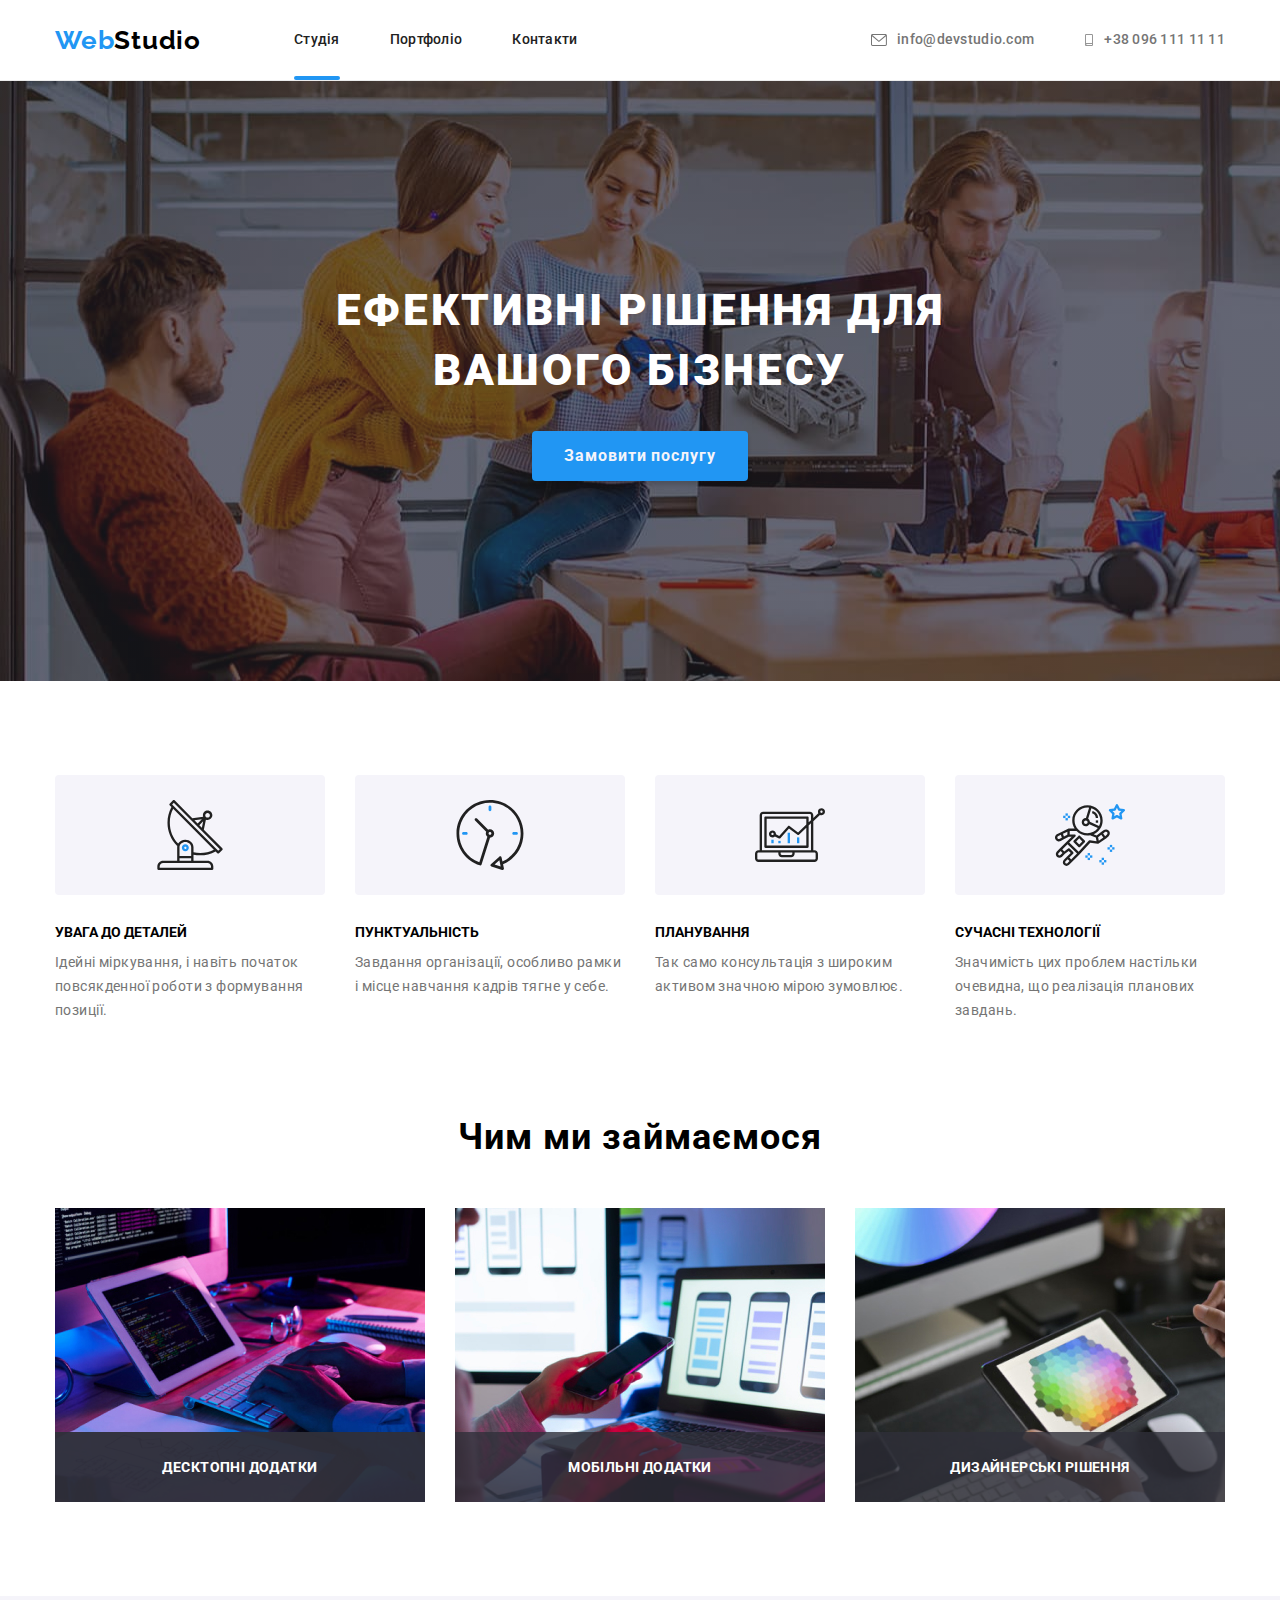
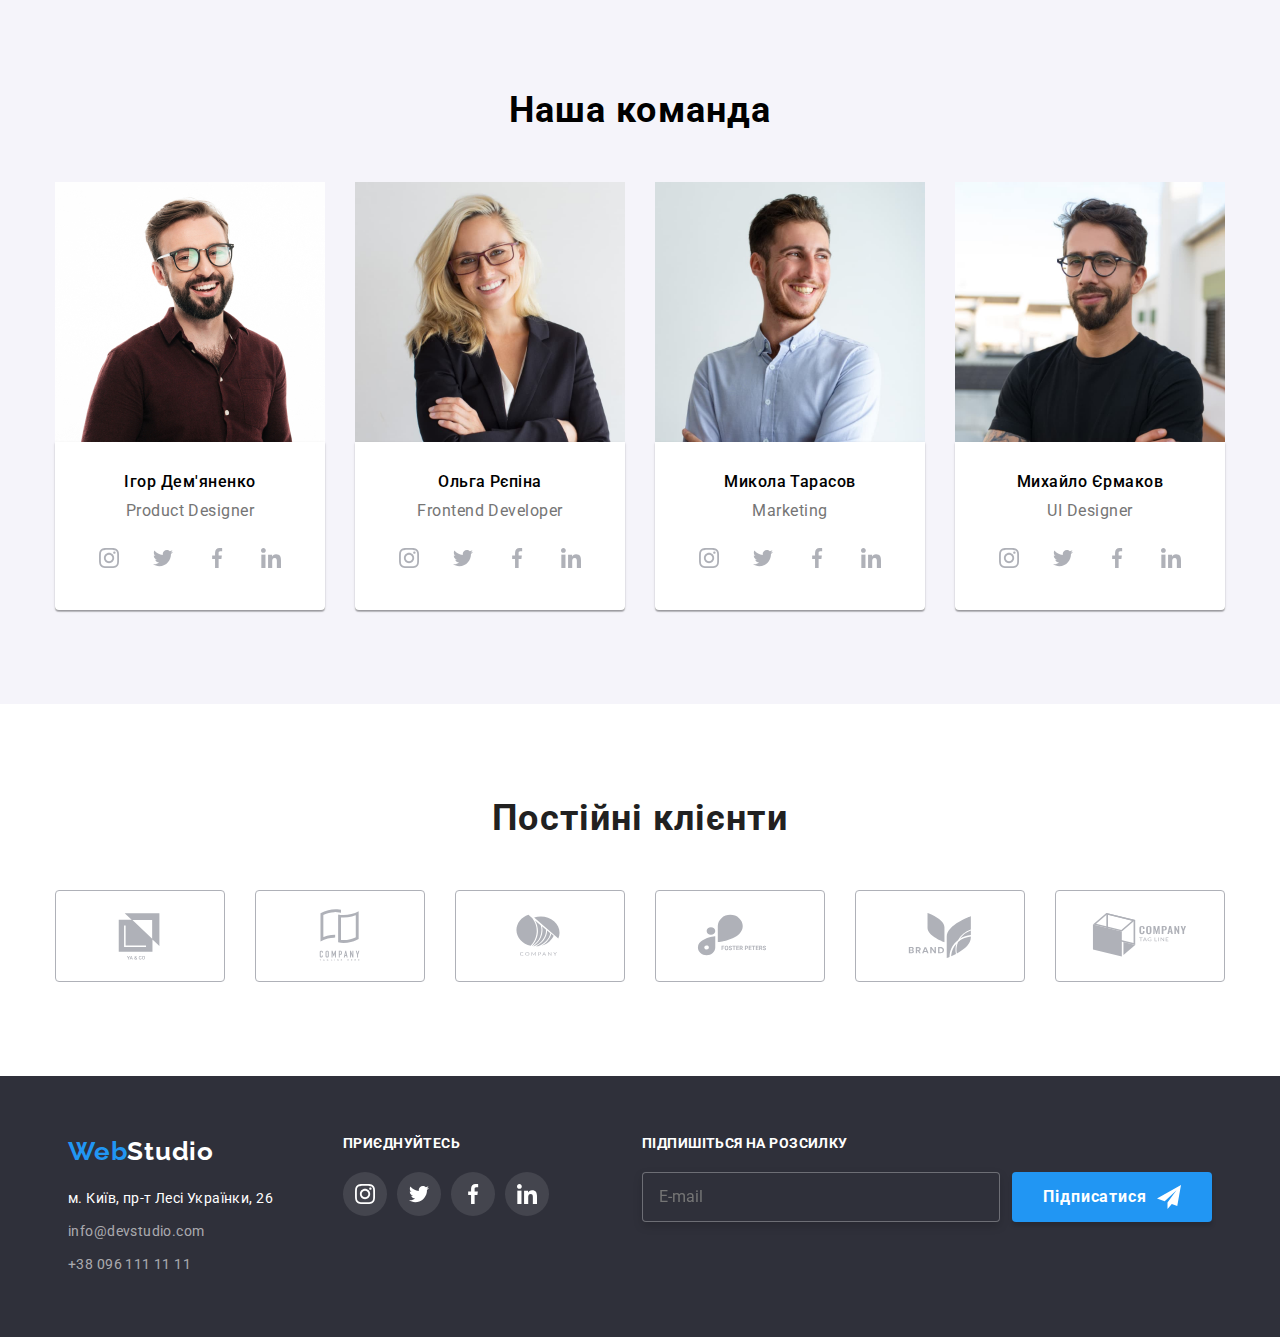
<file: index.html>
<!DOCTYPE html>
<html lang="en">
  <head>
    <meta charset="UTF-8" />
    <meta http-equiv="X-UA-Compatible" content="IE=edge" />
    <meta name="viewport" content="width=device-width, initial-scale=1.0" />
    <title>WebStudio</title>
    <link
      href="https://cdnjs.cloudflare.com/ajax/libs/modern-normalize/1.1.0/modern-normalize.min.css"
      rel="stylesheet"
    />
    <!-- <link
      href="https://fonts.googleapis.com/css2?family=Playfair+Display&family=Raleway:wght@700&family=Roboto:wght@400;500;700;900&display=swap"
      rel="stylesheet"
    /> -->
    <link rel="stylesheet" href="./css/main.min.css" />
  </head>
  <body>
    <!-- шапка -->
    <header class="header">
      <div class="container">
        <nav class="nav">
          <a href="/" class="logo"
            ><span class="logo__color">Web</span>Studio
          </a>
          <button class="nav__button" type="button" modal-header-open>
            <svg width="40" height="40">
              <use href="./images/symbol-defs.svg#menu-icon"></use>
            </svg>
          </button>
          <ul class="nav__list">
            <li class="nav__item">
              <a href="./index.html" class="nav__link nav__link-active"
                >Студія</a
              >
            </li>
            <li class="nav__item">
              <a href="./peges/portfolio.html" class="nav__link">Портфоліо</a>
            </li>
            <li class="nav__item">
              <a href="#contacts" class="nav__link">Контакти</a>
            </li>
          </ul>
        </nav>
        <ul class="contacts">
          <li class="contacts__item">
            <a href="mailto:info@devstudio.com" class="contacts__link">
              <svg class="contacts__icon" width="16" height="12">
                <use href="./images/symbol-defs.svg#icon-envelope"></use>
              </svg>
              <span class="contacts__text">info@devstudio.com</span>
            </a>
          </li>
          <li class="contacts__item">
            <a href="tel:+380961111111" class="contacts__link">
              <svg class="contacts__icon" width="10" height="12">
                <use href="./images/symbol-defs.svg#icon-smartphone"></use>
              </svg>
              <span class="contacts__text">+38 096 111 11 11</span>
            </a>
          </li>
        </ul>
        <div class="mob-menu backdrop is-hidden" header-modal>
          <div class="container">
            <button type="button" class="btn-close" modal-header-close>
              <svg class="modal-close-icon" width="40" height="40">
                <use href="./images/symbol-defs.svg#icon-close"></use>
              </svg>
            </button>
            <ul class="mob-menu-list">
              <li class="mob-menu-list__item">
                <a href="./index.html" class="mob-menu-list__link">Студия</a>
              </li>
              <li class="mob-menu-list__item">
                <a href="./peges/portfolio.html" class="mob-menu-list__link"
                  >Портфолио</a
                >
              </li>
              <li class="mob-menu-list__item">
                <a href="" class="mob-menu-list__link">Контакты</a>
              </li>
            </ul>
            <ul class="mob-menu-contacts">
              <li class="mob-menu-contacts__item">
                <a
                  href=""
                  class="mob-menu-contacts__link mob-menu-contacts__link_size_big"
                  >+38 096 111 11 11</a
                >
              </li>
              <li class="mob-menu-contacts__item">
                <a
                  href=""
                  class="mob-menu-contacts__link mob-menu-contacts__link_size_small"
                  >info@devstudio.com</a
                >
              </li>
            </ul>
            <ul class="mob-menu-social">
              <li class="mob-menu-social__item">
                <a href="" class="mob-menu-social__link">Instagram</a>
              </li>
              <li class="mob-menu-social__item">
                <a href="" class="mob-menu-social__link">Twitter</a>
              </li>
              <li class="mob-menu-social__item">
                <a href="" class="mob-menu-social__link">Facebook</a>
              </li>
              <li class="mob-menu-social__item">
                <a href="" class="mob-menu-social__link">LinkedIn</a>
              </li>
            </ul>
          </div>
        </div>
      </div>
    </header>
    <!-- основной контент -->
    <main>
      <!-- секция герой -->
      <section class="hero">
        <div class="container">
          <h1 class="hero__title">Ефективні рішення для вашого бізнесу</h1>
          <button type="button" class="hero__button" data-modal-open>
            Замовити послугу
          </button>
        </div>
      </section>
      <!-- почему мы -->
      <section class="benefits">
        <div class="container">
          <h2 class="benefits__uptitle visually-hidden">Почему мы</h2>
          <ul class="benefits__list">
            <li class="benefits__item">
              <div class="benefits__icon">
                <svg class="icon__antenna" width="70" height="70">
                  <use href="./images/symbol-defs.svg#icon-antenna"></use>
                </svg>
              </div>
              <h3 class="benefits__title">УВАГА ДО ДЕТАЛЕЙ</h3>
              <p class="benefits__description">
                Ідейні міркування, і навіть початок повсякденної роботи з
                формування позиції.
              </p>
            </li>
            <li class="benefits__item">
              <div class="benefits__icon">
                <svg class="icon__clock" width="70" height="70">
                  <use href="./images/symbol-defs.svg#icon-clock"></use>
                </svg>
              </div>
              <h3 class="benefits__title">ПУНКТУАЛЬНІСТЬ</h3>
              <p class="benefits__description">
                Завдання організації, особливо рамки і місце навчання кадрів
                тягне у себе.
              </p>
            </li>
            <li class="benefits__item">
              <div class="benefits__icon">
                <svg class="icon__diagram" width="70" height="70">
                  <use href="./images/symbol-defs.svg#icon-diagram"></use>
                </svg>
              </div>
              <h3 class="benefits__title">ПЛАНУВАННЯ</h3>
              <p class="benefits__description">
                Так само консультація з широким активом значною мірою зумовлює.
              </p>
            </li>
            <li class="benefits__item">
              <div class="benefits__icon">
                <svg class="icon__astronaut" width="70" height="70">
                  <use href="./images/symbol-defs.svg#icon-astronaut"></use>
                </svg>
              </div>
              <h3 class="benefits__title">СУЧАСНІ ТЕХНОЛОГІЇ</h3>
              <p class="benefits__description">
                Значимість цих проблем настільки очевидна, що реалізація
                планових завдань.
              </p>
            </li>
          </ul>
        </div>
      </section>
      <!-- чем мы занимаемся -->
      <section class="work">
        <div class="container">
          <h2 class="work__title">Чим ми займаємося</h2>
          <ul class="work__list">
            <li class="work__item">
              <div class="work__text__posicion">
                <h3 class="work__text">Десктопні додатки</h3>
              </div>
              <img
                src="./images/dextop/work1.jpg"
                alt="Десктопні додатки"
                srcset="
                  ./images/dextop/work1.jpg  1x,
                  ./images/dextop/work1@.jpg 2x
                "
                width="370"
              />
            </li>
            <li class="work__item">
              <div class="work__text__posicion">
                <h3 class="work__text">Мобільні додатки</h3>
              </div>
              <img
                src="./images/dextop/work2.jpg"
                alt="Мобільні додатки"
                srcset="
                  ./images/dextop/work2.jpg  1x,
                  ./images/dextop/work2@.jpg 2x
                "
                width="370"
              />
            </li>
            <li class="work__item">
              <div class="work__text__posicion">
                <h3 class="work__text">Дизайнерські рішення</h3>
              </div>
              <img
                src="./images/dextop/work3.jpg"
                alt="Дизайнерські рішення"
                srcset="
                  ./images/dextop/work3.jpg  1x,
                  ./images/dextop/work3@.jpg 2x
                "
                width="370"
              />
            </li>
          </ul>
        </div>
      </section>
      <!-- наша команда -->
      <section class="team">
        <div class="container">
          <h2 class="team__title">Наша команда</h2>
          <ul class="team__list">
            <li class="team__item">
              <picture>
                <source
                  srcset="
                    ./images/dextop/imgteam1@.jpg 2x,
                    ./images/dextop/imgteam1.jpg  1x
                  "
                  media="(min-width: 1200px)"
                />
                <source
                  srcset="
                    ./images/tablet/imgtab1@.jpg 2x,
                    ./images/tablet/imgtab1.jpg  1x
                  "
                  media="(min-width: 768px)"
                />
                <source
                  srcset="
                    ./images/mobile/imgmob.1@.jpg 2x,
                    ./images/mobile/imgmob.1.jpg  1x
                  "
                  media="(min-width: 320px)"
                />
                <img
                  class="team__photo"
                  src="./images/product-designer.jpg"
                  alt="product-designer"
                />
              </picture>

              <div class="team__card">
                <h3 class="team__name">Ігор Дем'яненко</h3>
                <p class="team__function">Product Designer</p>
                <ul class="social">
                  <li class="social__item">
                    <a href="#" class="social__link">
                      <svg class="social__icon" width="20" height="20">
                        <use
                          href="./images/symbol-defs.svg#icon-instagram"
                        ></use>
                      </svg>
                    </a>
                  </li>
                  <li class="social__item">
                    <a href="#" class="social__link">
                      <svg class="social__icon" width="20" height="20">
                        <use href="./images/symbol-defs.svg#icon-twitter"></use>
                      </svg>
                    </a>
                  </li>
                  <li class="social__item">
                    <a href="#" class="social__link">
                      <svg class="social__icon" width="20" height="20">
                        <use
                          href="./images/symbol-defs.svg#icon-facebook"
                        ></use>
                      </svg>
                    </a>
                  </li>
                  <li class="social__item">
                    <a href="#" class="social__link">
                      <svg class="social__icon" width="20" height="20">
                        <use
                          href="./images/symbol-defs.svg#icon-linkedin"
                        ></use>
                      </svg>
                    </a>
                  </li>
                </ul>
              </div>
            </li>
            <li class="team__item">
              <img
                class="team__photo"
                src="./images/frontend-developer.jpg"
                alt="frontend-developer"
              />
              <div class="team__card">
                <h3 class="team__name">Ольга Рєпіна</h3>
                <p class="team__function">Frontend Developer</p>
                <ul class="social">
                  <li class="social__item">
                    <a href="#" class="social__link"
                      ><svg class="social__icon" width="20" height="20">
                        <use
                          href="./images/symbol-defs.svg#icon-instagram"
                        ></use>
                      </svg>
                    </a>
                  </li>
                  <li class="social__item">
                    <a href="#" class="social__link"
                      ><svg class="social__icon" width="20" height="20">
                        <use href="./images/symbol-defs.svg#icon-twitter"></use>
                      </svg>
                    </a>
                  </li>
                  <li class="social__item">
                    <a href="#" class="social__link"
                      ><svg class="social__icon" width="20" height="20">
                        <use
                          href="./images/symbol-defs.svg#icon-facebook"
                        ></use>
                      </svg>
                    </a>
                  </li>
                  <li class="social__item">
                    <a href="#" class="social__link"
                      ><svg class="social__icon" width="20" height="20">
                        <use
                          href="./images/symbol-defs.svg#icon-linkedin"
                        ></use>
                      </svg>
                    </a>
                  </li>
                </ul>
              </div>
            </li>
            <li class="team__item">
              <img
                class="team__photo"
                src="./images/marketing.jpg"
                alt="marketing"
              />
              <div class="team__card">
                <h3 class="team__name">Микола Тарасов</h3>
                <p class="team__function">Marketing</p>
                <ul class="social">
                  <li class="social__item">
                    <a href="#" class="social__link"
                      ><svg class="social__icon" width="20" height="20">
                        <use
                          href="./images/symbol-defs.svg#icon-instagram"
                        ></use>
                      </svg>
                    </a>
                  </li>
                  <li class="social__item">
                    <a href="#" class="social__link"
                      ><svg class="social__icon" width="20" height="20">
                        <use href="./images/symbol-defs.svg#icon-twitter"></use>
                      </svg>
                    </a>
                  </li>
                  <li class="social__item">
                    <a href="#" class="social__link"
                      ><svg class="social__icon" width="20" height="20">
                        <use
                          href="./images/symbol-defs.svg#icon-facebook"
                        ></use>
                      </svg>
                    </a>
                  </li>
                  <li class="social__item">
                    <a href="#" class="social__link"
                      ><svg class="social__icon" width="20" height="20">
                        <use
                          href="./images/symbol-defs.svg#icon-linkedin"
                        ></use>
                      </svg>
                    </a>
                  </li>
                </ul>
              </div>
            </li>
            <li class="team__item">
              <img
                class="team__photo"
                src="./images/ui-designer.jpg"
                alt="ui-designer"
                width="270"
              />
              <div class="team__card">
                <h3 class="team__name">Михайло Єрмаков</h3>
                <p class="team__function">UI Designer</p>
                <ul class="social">
                  <li class="social__item">
                    <a href="#" class="social__link"
                      ><svg class="social__icon" width="20" height="20">
                        <use
                          href="./images/symbol-defs.svg#icon-instagram"
                        ></use>
                      </svg>
                    </a>
                  </li>
                  <li class="social__item">
                    <a href="#" class="social__link"
                      ><svg class="social__icon" width="20" height="20">
                        <use href="./images/symbol-defs.svg#icon-twitter"></use>
                      </svg>
                    </a>
                  </li>
                  <li class="social__item">
                    <a href="#" class="social__link"
                      ><svg class="social__icon" width="20" height="20">
                        <use
                          href="./images/symbol-defs.svg#icon-facebook"
                        ></use>
                      </svg>
                    </a>
                  </li>
                  <li class="social__item">
                    <a href="#" class="social__link"
                      ><svg class="social__icon" width="20" height="20">
                        <use
                          href="./images/symbol-defs.svg#icon-linkedin"
                        ></use>
                      </svg>
                    </a>
                  </li>
                </ul>
              </div>
            </li>
          </ul>
        </div>

        <!-- наши клиенты -->
      </section>

      <!-- наши клиенты -->
      <section class="clients">
        <div class="container">
          <h2 class="clients__title">Постійні клієнти</h2>
          <ul class="clients__list">
            <li class="clients__item">
              <a href="#" class="clients__link">
                <svg class="clients__icon">
                  <use href="./images/symbol-defs.svg#icon-Logo1"></use>
                </svg>
              </a>
            </li>
            <li class="clients__item">
              <a href="#" class="clients__link">
                <svg class="clients__icon">
                  <use href="./images/symbol-defs.svg#icon-Logo2"></use>
                </svg>
              </a>
            </li>
            <li class="clients__item">
              <a href="#" class="clients__link">
                <svg class="clients__icon">
                  <use href="./images/symbol-defs.svg#icon-Logo3"></use>
                </svg>
              </a>
            </li>
            <li class="clients__item">
              <a href="#" class="clients__link">
                <svg class="clients__icon">
                  <use href="./images/symbol-defs.svg#icon-Logo4"></use>
                </svg>
              </a>
            </li>
            <li class="clients__item">
              <a href="#" class="clients__link">
                <svg class="clients__icon">
                  <use href="./images/symbol-defs.svg#icon-Logo5"></use>
                </svg>
              </a>
            </li>
            <li class="clients__item">
              <a href="#" class="clients__link">
                <svg class="clients__icon">
                  <use href="./images/symbol-defs.svg#icon-Logo6"></use>
                </svg>
              </a>
            </li>
          </ul>
        </div>
      </section>
    </main>
    <!-- подвал -->
    <footer>
      <div class="container">
        <div class="footer-section">
          <a href="/" class="logo__footer"
            ><span class="web__color">Web</span>Studio
          </a>
          <address class="footer-nav">
            <a
              href="https://www.google.com/maps/place/%D0%B1%D1%83%D0%BB.+%D0%9B%D0%B5%D1%81%D0%B8+%D0%A3%D0%BA%D1%80%D0%B0%D0%B8%D0%BD%D0%BA%D0%B8,+26,+%D0%9A%D0%B8%D0%B5%D0%B2,+02000/@50.4265807,30.5383858,17z/data=!3m1!4b1!4m5!3m4!1s0x40d4cf0e033ecbe9:0x57a4dffefec77da0!8m2!3d50.4265807!4d30.5383858"
              target="_blank"
              rel="noopener noreferrer"
              class="footer-nav__address"
              >м. Київ, пр-т Лесі Українки, 26
            </a>

            <ul id="contacts">
              <li class="footer-nav__mailto">
                <a href="mailto:info@devstudio.com" class="footer-nav__contact"
                  >info@devstudio.com</a
                >
              </li>
              <li class="footer-nav__mailto">
                <a href="tel:+380961111111" class="footer-nav__contact"
                  >+38 096 111 11 11</a
                >
              </li>
            </ul>
          </address>
        </div>
        <div class="socials">
          <h3 class="socials__title">приєднуйтесь</h3>
          <ul class="socials__list">
            <li class="socials__item">
              <a href="#" class="socials__link"
                ><svg class="socials__icon" width="20" height="20">
                  <use href="./images/symbol-defs.svg#icon-instagram"></use>
                </svg>
              </a>
            </li>
            <li class="socials__item">
              <a href="#" class="socials__link"
                ><svg class="socials__icon" width="20" height="20">
                  <use href="./images/symbol-defs.svg#icon-twitter"></use>
                </svg>
              </a>
            </li>
            <li class="socials__item">
              <a href="#" class="socials__link"
                ><svg class="socials__icon" width="20" height="20">
                  <use href="./images/symbol-defs.svg#icon-facebook"></use>
                </svg>
              </a>
            </li>
            <li class="socials__item">
              <a href="#" class="socials__link"
                ><svg class="socials__icon" width="20" height="20">
                  <use href="./images/symbol-defs.svg#icon-linkedin"></use>
                </svg>
              </a>
            </li>
          </ul>
        </div>
        <div class="form">
          <h3 class="form__title">Підпишіться на розсилку</h3>
          <form class="form__block">
            <input class="form__input" type="text" placeholder="E-mail" />
            <button class="form__button" type="submit">
              Підписатися
              <svg class="form__send">
                <use href="./images/symbol-defs.svg#footer-send"></use>
              </svg>
            </button>
          </form>
        </div>
      </div>
    </footer>

    <!-- модальное окно -->
    <div class="backdrop is-hidden" data-modal>
      <div class="modal">
        <p class="modal__description">Залиште свої дані, ми вам передзвонимо</p>
        <form class="modal__form">
          <div class="modal__field">
            <label class="modal__obiect" for="user-name">Ім'я</label>
            <input
              class="modal__input"
              type="text"
              name="user-name"
              id="user-name"
            />
            <svg class="modal__icon" width="18" height="18">
              <use href="./images/symbol-defs.svg#modal-user"></use>
            </svg>
          </div>

          <div class="modal__field">
            <label class="modal__obiect" for="tel">Телефон</label>
            <input class="modal__input" type="tel" name="tel" id="tel" />
            <svg class="modal__icon" width="18" height="18">
              <use href="./images/symbol-defs.svg#modal-tel"></use>
            </svg>
          </div>

          <div class="modal__field">
            <label class="modal__obiect" for="email">Пошта</label>
            <input class="modal__input" type="text" name="email" id="email" />
            <svg class="modal__icon" width="18" height="18">
              <use href="./images/symbol-defs.svg#modal-email"></use>
            </svg>
          </div>
          <label class="modal__obiect" for="coment">Коментар</label>
          <textarea
            class="modal__textarea"
            name="feedback"
            placeholder="Введіть текст"
            id="coment"
          ></textarea>
          <div class="modal__agreement">
            <label class="modal__label" for="user-check">
              <input
                class="modal__checkbox visually-hidden"
                type="checkbox"
                name="user-check"
                id="user-check"
              />
              <span class="modal__check">
                <svg class="modal__ico" width="11" height="8">
                  <use href="./images/symbol-defs.svg#modal-check"></use>
                </svg>
              </span>
              <span> Погоджуюся з розсилкою та приймаю </span>
            </label>
            <a class="modal__text" href="#">Умови договору</a>
          </div>
          <button class="modal__button" type="submit">Отправить</button>
        </form>
        <button class="modal__close" data-modal-close>
          <svg class="modal__close-icon" width="18" height="18">
            <use href="./images/symbol-defs.svg#icon-close"></use>
          </svg>
        </button>
      </div>
    </div>
    <script src="./js/modal-header.js"></script>
    <script src="./js/modal.js"></script>
  </body>
</html>
</file>
<file: css/main.min.css>
@import"https://fonts.googleapis.com/css2?family=Playfair+Display&family=Raleway:wght@700&family=Roboto:wght@400;500;700;900&display=swap";body{font-family:"Roboto";color:var(--body-text-color)}ul{list-style:none;padding:0;margin:0}a{text-decoration:none}h1,h2,h3,p,ul{margin:0;padding:0}img{display:block;max-width:100%;width:100%;height:100%}.container{max-width:1200px;margin-right:auto;margin-left:auto;padding-right:15px;padding-left:15px}@media screen and (min-width: 480px){.container{width:480px}}@media screen and (min-width: 768px){.container{width:768px}}@media screen and (min-width: 1200px){.container{width:1200px}}.visually-hidden{position:absolute;white-space:nowrap;width:1px;height:1px;overflow:hidden;border:0;padding:0;clip:rect(0 0 0 0);-webkit-clip-path:inset(50%);clip-path:inset(50%);margin:-1px}.header .container{display:flex;height:80px;align-items:center;justify-content:center}@media screen and (min-width: 768px){.header .container{justify-content:space-between}}@media screen and (min-width: 1200px){.header .container{display:flex;height:80px;align-items:center;justify-content:center}}.header .container .btn-open{border:none;background-color:#fff;fill:#212121}@media screen and (min-width: 768px){.header .container .btn-open{display:none}}.header .container .btn-open:hover svg{fill:#2196f3}.header{border-bottom:1px solid #ececec}.nav{width:100%;display:flex;align-items:center;justify-content:space-between}@media screen and (min-width: 768px){.nav{display:flex;width:auto}}.nav__button{display:block;margin-left:auto;border:none;background-color:#fff}@media screen and (min-width: 768px){.nav__button{display:none}}.nav__list{display:none;align-items:center;margin-left:73px}@media screen and (min-width: 768px){.nav__list{display:flex}}@media screen and (min-width: 1200px){.nav__list{margin-left:93px}}.nav__item{margin-right:50px}@media screen and (min-width: 768px){.nav__item{font-weight:500;font-size:14px;line-height:1.14;letter-spacing:.02em;color:#212121}}.nav__item:last-child{margin-right:0}.nav__link{font-weight:500;font-size:14px;line-height:1.14;letter-spacing:.02em;color:#212121;transition:color 250ms cubic-bezier(0.4, 0, 0.2, 1);position:relative;cursor:pointer}.nav__link-active::after{content:"";position:absolute;width:100%;height:4px;top:45px;left:0;background-color:#2196f3;border-radius:2px;display:flex;align-items:center;justify-content:center}.nav__link:hover,.nav__link:focus{color:#2196f3}.logo{display:block;margin-right:auto;font-family:"Raleway";font-weight:700;font-size:26px;line-height:1.19;letter-spacing:.03em;color:#000}.logo__color{color:#2196f3}.contacts{display:none;align-items:center;margin-left:auto}@media screen and (min-width: 768px){.contacts{display:block;margin-left:73px}}@media screen and (min-width: 1200px){.contacts{display:flex;margin-left:auto}}.contacts__icon{margin-right:10px;fill:currentColor}.contacts__item{display:flex;align-items:center}@media screen and (min-width: 768px){.contacts__item:first-child{margin-right:0;margin-bottom:10px}}@media screen and (min-width: 1200px){.contacts__item:first-child{margin-right:50px;margin-bottom:0}}.contacts__link{display:flex;align-items:center;color:#757575;transition:color 250ms cubic-bezier(0.4, 0, 0.2, 1)}.contacts__link:hover,.contacts__link:focus{color:#2196f3}.contacts__text{font-weight:500;font-size:14px;line-height:1.14;letter-spacing:.02em}.mob-menu{position:fixed;width:100vw;height:100vh;left:0;top:0;z-index:1}.mob-menu .container{position:relative;height:100vh;width:100vw;display:flex;flex-direction:column;justify-content:start;padding:48px 0 48px 40px;background-color:#fff}.mob-menu.is-hidden{opacity:0;pointer-events:none}.menu-open{background:unset;border:none;font-size:26px}.mob-menu-list{margin-bottom:auto;margin-right:auto}.mob-menu-list__item:not(:last-child){margin-bottom:36px}.mob-menu-list__item:hover{fill:#2196f3}.mob-menu-list__link{font-weight:500;font-size:40px;line-height:1.18;text-align:center;letter-spacing:.02em;text-decoration:none;color:#212121}.mob-menu-list__link:hover{color:#2196f3}.btn-close{position:absolute;border:none;background-color:#fff;top:10px;right:15px}.btn-close:hover{fill:#2196f3}.mob-menu-contacts{margin-bottom:64px;margin-right:auto}.mob-menu-contacts__item:not(:last-child){margin-bottom:32px}.mob-menu-contacts__link{font-weight:500;letter-spacing:.02em;color:#757575;text-decoration:none}.mob-menu-contacts__link:hover{color:#2196f3}.mob-menu-contacts__link_size_big{font-size:34px;line-height:1.18}.mob-menu-contacts__link_size_small{font-size:24px;line-height:1.17}.mob-menu-social{display:flex;margin-right:auto}.mob-menu-social__link{font-weight:500;font-size:18px;line-height:1.22;letter-spacing:.02em;color:#2196f3;text-decoration:none}.mob-menu-social__item:not(:last-child){margin-right:10px;display:flex}.mob-menu-social__item:not(:last-child)::after{content:"";height:100%;width:1px;background-color:rgba(33,33,33,.2);display:block;margin-left:10px}.hero{text-align:center;background-image:linear-gradient(rgba(47, 48, 58, 0.4), rgba(47, 48, 58, 0.4)),url("../images/hero-logo.jpg")}.hero .container{padding-top:118px;padding-bottom:118px}@media screen and (min-width: 768px){.hero{background-image:linear-gradient(rgba(47, 48, 58, 0.4), rgba(47, 48, 58, 0.4)),url("../images/hero-logo.jpg")}.hero .container{padding-right:200px;padding-left:200px}}@media screen and (min-width: 1200px){.hero{text-align:center;background-image:linear-gradient(rgba(47, 48, 58, 0.4), rgba(47, 48, 58, 0.4)),url("../images/hero-logo.jpg")}.hero .container{padding-top:200px;padding-bottom:200px}}.hero__title{font-weight:900;font-size:26px;line-height:1.62;text-align:center;letter-spacing:.06em;text-transform:uppercase;margin-bottom:30px;color:#fff}@media screen and (min-width: 1200px){.hero__title{font-size:44px;line-height:1.36}}.hero__button{font-weight:700;font-size:16px;line-height:1.88;display:flex;align-items:center;margin:0 auto;letter-spacing:.06em;border:none;border-radius:4px;background-color:#2196f3;color:#f5f4fa;padding:10px 24px;box-shadow:0px 4px 4px rgba(0,0,0,.15);transition:background-color 250ms cubic-bezier(0.4, 0, 0.2, 1);cursor:pointer}@media screen and (min-width: 1200px){.hero__button{padding:10px 32px}}.hero__button:hover,.hero__button:focus{background-color:#2196f3}.benefits{padding-top:60px;padding-bottom:60px}@media screen and (min-width: 1200px){.benefits{padding-top:94px;padding-bottom:94px}}.benefits__icon{max-width:450px;height:120px;display:flex;align-items:center;justify-content:center;margin-bottom:30px;background:#f5f4fa;border-radius:4px}@media screen and (min-width: 768px){.benefits__icon{max-width:354px;display:flex;align-items:center;justify-content:center}}@media screen and (min-width: 1200px){.benefits__icon{max-width:270px;display:flex;align-items:center;justify-content:center}}@media screen and (min-width: 768px){.benefits__list{display:flex;flex-wrap:wrap}}.benefits__item{width:100%}@media screen and (max-width: 767px){.benefits__item:not(:last-child){margin-bottom:30px}}@media screen and (min-width: 768px){.benefits__item{width:354px;margin-right:30px;margin-bottom:30px}}@media screen and (min-width: 1200px){.benefits__item{width:270px;margin-bottom:0}}.benefits__item:nth-child(2n){margin-right:0}@media screen and (min-width: 1200px){.benefits__item:nth-child(2n){margin-right:30px}}@media screen and (min-width: 768px){.benefits__item:last-child{margin-bottom:0}}@media screen and (min-width: 768px){.benefits__item:nth-child(3){margin-bottom:0}}@media screen and (min-width: 1200px){.benefits{margin-right:0}.benefits__item:nth-child(3){margin-right:30px}.benefits__item:last-child{margin-right:0}}.benefits__title{font-weight:700;font-size:14px;line-height:1.14;margin-bottom:10px;text-align:center}@media screen and (min-width: 768px){.benefits__title{text-align:left}}.benefits__description{font-size:14px;line-height:1.71;letter-spacing:.03em;color:#757575}.work{display:none}@media screen and (min-width: 1200px){.work{display:flex;padding-bottom:94px}}.work__title{font-weight:700;font-size:36px;line-height:1.16;text-align:center;letter-spacing:.03em;margin-bottom:50px}.work__list{display:flex}.work__text__posicion{position:absolute;left:0;bottom:0;width:100%;height:70px;background:rgba(47,48,58,.8);display:flex;align-items:center;justify-content:center}.work__text{font-size:14px;line-height:16px;text-align:center;letter-spacing:.03em;text-transform:uppercase;color:#fff}.work__item{margin-right:30px;position:relative}@media screen and (min-width: 1200px){.work__item{margin-right:30px;position:relative}}.work__item:last-child{margin-right:0}.team{padding-top:60px;padding-bottom:60px;background-color:#f5f4fa}@media screen and (min-width: 1200px){.team{padding-top:94px;padding-bottom:94px}}.team__title{font-weight:700;font-size:28px;line-height:1.18;text-align:center;letter-spacing:.03em;margin-bottom:30px}@media screen and (min-width: 1200px){.team__title{font-weight:700;font-size:36px;line-height:1.16;text-align:center;letter-spacing:.03em;margin-bottom:50px}}@media screen and (min-width: 768px){.team__list{display:flex;flex-wrap:wrap;gap:30px}}.team__item{background-color:#fff;flex-direction:column;display:flex}@media screen and (max-width: 767px){.team__item:not(:last-child){margin-bottom:30px}}@media screen and (min-width: 768px){.team__item{width:calc((100% - 30px)/2)}}@media screen and (min-width: 1200px){.team__item{width:calc((100% - 90px)/4)}}.team__photo{width:100%}@media screen and (min-width: 768px){.team__photo{width:354px}}@media screen and (min-width: 1200px){.team__photo{width:270px}}.team__card{padding-top:30px;padding-bottom:30px;box-shadow:0px 1px 3px rgba(0,0,0,.12),0px 1px 1px rgba(0,0,0,.14),0px 2px 1px rgba(0,0,0,.2);border-radius:0px 0px 4px 4px}.team__name{font-weight:500;font-size:16px;line-height:1.19;text-align:center;letter-spacing:.03em;padding-bottom:10px}.team__function{font-size:16px;line-height:1.19;text-align:center;letter-spacing:.03em;color:#757575}.social{display:flex;align-items:center;justify-content:center;margin-top:16px}.social__item{margin-right:10px}.social__item:last-child{margin-right:0}.social__link{display:flex;align-items:center;justify-content:center;padding:12px;border-radius:50%;fill:#afb1b8;transition:background-color 250ms cubic-bezier(0.4, 0, 0.2, 1),fill 250ms cubic-bezier(0.4, 0, 0.2, 1)}.social__link:hover,.social__link:focus{background-color:#2196f3;fill:#fff}.social__icon:hover,.social__icon:focus{fill:#fff}.clients{padding-top:60px;padding-bottom:60px;text-align:center}@media screen and (min-width: 768px){.clients{display:flex;flex-wrap:wrap}}@media screen and (min-width: 1200px){.clients{padding-top:94px;padding-bottom:94px;text-align:center}}.clients__title{font-weight:700;font-size:28px;line-height:1.18;text-align:center;letter-spacing:.03em;color:#212121;margin-bottom:30px}@media screen and (min-width: 1200px){.clients__title{font-size:36px;line-height:1.16;margin-bottom:50px}}.clients__list{display:flex;flex-wrap:wrap;justify-content:center}.clients__link{display:flex;align-items:center;justify-content:center;width:100%;height:92px;border:1px solid #afb1b8;border-radius:4px;fill:#afb1b8;transition:border-color 250ms cubic-bezier(0.4, 0, 0.2, 1),fill 250ms cubic-bezier(0.4, 0, 0.2, 1);cursor:pointer}.clients__item{width:calc((100% - 60px)/2)}.clients__item:not(:last-child){margin-bottom:30px}.clients__item:nth-child(5){margin-bottom:0}.clients__item:nth-child(2n){margin-left:30px}@media screen and (min-width: 768px){.clients__item{width:calc((100% - 60px)/3);margin-right:30px}.clients__item:nth-child(2n){margin-left:0}.clients__item:nth-child(3n){margin-right:0}.clients__item:nth-child(3){margin-bottom:0}.clients__item:nth-child(4){margin-bottom:0}}@media screen and (min-width: 1200px){.clients__item{width:calc((100% - 150px)/6);margin-bottom:0}.clients__item:nth-child(3){margin-right:30px}.clients__item:last-child{margin-right:0}.clients__item:nth-child(1){margin-bottom:0}.clients__item:nth-child(2){margin-bottom:0}}.clients__link:hover,.clients__link:focus{border-color:#2196f3;fill:#2196f3}.clients__icon{width:106px;height:60px}footer{background-color:#2f303a;padding-top:60px;padding-bottom:60px}@media screen and (min-width: 768px){footer .container{display:flex;flex-wrap:wrap;justify-content:center}}.footer-section{text-align:center}@media screen and (min-width: 768px){.footer-section{text-align:center}}@media screen and (min-width: 1200px){.footer-section{text-align:left}}.logo__footer{font-family:"Raleway";font-weight:700;font-size:26px;line-height:1.19;letter-spacing:.03em;color:#fff}.web__color{color:#2196f3}.footer-nav{margin-top:20px}.footer-nav__mailto{margin-top:9px;margin-bottom:9px}@media screen and (min-width: 768px){.footer-nav__mailto{text-align:center;margin-left:auto;margin-right:auto}}@media screen and (min-width: 1200px){.footer-nav__mailto{text-align:left}}.footer-nav__mailto:last-child{margin-bottom:0}.footer-nav__contact{font-size:14px;line-height:1.71;letter-spacing:.03em;font-style:normal;color:rgba(255,255,255,.6)}.footer-nav__address{font-size:14px;line-height:1.71;letter-spacing:.03em;font-style:normal;color:#fff}.socials{text-align:center;margin-top:60px}@media screen and (min-width: 768px){.socials{text-align:center;margin-left:165px;margin-top:0}}@media screen and (min-width: 1200px){.socials{text-align:left;margin-left:70px}}.socials__title{font-weight:700;font-size:14px;line-height:1.14;letter-spacing:.03em;text-transform:uppercase;color:#fff;margin-bottom:20px}.socials__list{display:flex;align-items:center;justify-content:center}.socials__item{margin-right:10px}.socials__item:last-child{margin-right:0}.socials__link{border-radius:50%;background-color:rgba(255,255,255,.1);padding:12px;display:flex;align-items:center;justify-content:center;fill:#fff;transition:background-color 250ms cubic-bezier(0.4, 0, 0.2, 1)}.socials__link:hover,.socials__link:focus{background-color:#2196f3;fill:#fff}.form{text-align:center;margin-top:60px}@media screen and (min-width: 1200px){.form{text-align:left;margin-left:93px;margin-top:0}}@media screen and (min-width: 1200px){.form__block{display:flex}}.form__title{font-weight:700;font-size:14px;line-height:1.14;letter-spacing:.03em;text-transform:uppercase;color:#fff;margin-bottom:20px}@media screen and (min-width: 1200px){.form__title{font-weight:700;font-size:14px;line-height:1.14;letter-spacing:.03em;text-transform:uppercase;color:#fff;margin-bottom:20px}}.form__input{margin-right:12px;padding-left:16px;width:100%;height:50px;border:1px solid rgba(255,255,255,.3);filter:drop-shadow(0px 4px 4px rgba(0, 0, 0, 0.15));border-radius:4px;background-color:#2f303a;color:#fff}@media screen and (min-width: 768px){.form__input{width:450px}}@media screen and (min-width: 1200px){.form__input{margin-right:12px;padding-left:16px;width:358px;height:50px;border:1px solid rgba(255,255,255,.3);filter:drop-shadow(0px 4px 4px rgba(0, 0, 0, 0.15));border-radius:4px;background-color:#2f303a;color:#fff}}.form__input:hover,.form__input:focus{border-color:#2196f3}.form__button{width:200px;height:50px;background-color:#2196f3;box-shadow:0px 4px 4px rgba(0,0,0,.15);border-radius:4px;border:none;font-weight:700;font-size:16px;line-height:1.87;letter-spacing:.06em;color:#fff;display:flex;align-items:center;justify-content:center;margin-right:auto;margin-left:auto;margin-top:20px}@media screen and (min-width: 1200px){.form__button{margin-top:0;width:200px;height:50px;background-color:#2196f3;box-shadow:0px 4px 4px rgba(0,0,0,.15);border-radius:4px;border:none;font-weight:700;font-size:16px;line-height:1.87;letter-spacing:.06em;color:#fff;display:flex;align-items:center;justify-content:center}}.form__send{width:24px;height:24px;background-color:#2196f3;fill:#fff;margin-left:10px}.backdrop.is-hidden{opacity:0;visibility:hidden;pointer-events:none}.backdrop.is-hidden .modal{transform:translate(-50%, -50%) scale(0.6)}.backdrop{position:fixed;top:0;left:0;width:100%;height:100%;opacity:1;visibility:visible;transition:opacity 250ms linear,visibility 250ms linear;background-color:rgba(0,0,0,.2)}.modal{position:absolute;top:50%;left:50%;transform:translate(-50%, -50%) scale(1);width:450px;height:609px;background-color:#fff;transition:transform 250ms linear;padding:40px;background-color:#fff;box-shadow:0px 1px 3px rgba(0,0,0,.12),0px 1px 1px rgba(0,0,0,.14),0px 2px 1px rgba(0,0,0,.2);border-radius:4px}@media screen and (min-width: 1200px){.modal{width:528px;height:581px}}.modal__description{font-weight:700;font-size:20px;line-height:1.5;text-align:center;letter-spacing:.03em;color:#212121;display:flex;align-items:center;justify-content:center}@media screen and (min-width: 1200px){.modal__description{line-height:1.15}}.modal__form{display:flex;flex-direction:column;margin-top:12px}.modal__field{margin-bottom:10px;position:relative}.modal__obiect{display:block;margin-bottom:4px;font-size:12px;line-height:1.16;letter-spacing:.01em;color:#757575}.modal__obiect:nth-child(4){margin-bottom:0}.modal__input{width:100%;height:40px;padding:11px 12px 11px 42px;border:1px solid rgba(33,33,33,.2);border-radius:4px;outline:rgba(0,0,0,0);cursor:pointer;transition:border-color 250ms cubic-bezier(0.4, 0, 0.2, 1)}.modal__input:hover,.modal__input:focus{border-color:#2196f3}.modal__input:hover+.modal__icon,.modal__input:focus+.modal__icon{fill:#2196f3}.modal__textarea{display:block;margin-top:4px}.modal__icon{position:absolute;top:50%;left:12px;pointer-events:none;transition:border-color 250ms cubic-bezier(0.4, 0, 0.2, 1)}.modal__ico{opacity:0;fill:#fff}.modal__textarea{width:100%;height:120px;padding:11px 12px;border:1px solid rgba(33,33,33,.2);border-radius:4px;outline:rgba(0,0,0,0);margin-bottom:20px;resize:none;cursor:pointer;font-weight:400;font-size:12px;line-height:14px;letter-spacing:.01em;color:rgba(117,117,117,.5)}.modal__agreement{display:flex;align-items:center;justify-content:center;margin-bottom:30px}.modal__agreement__agreement span{font-size:12px}@media screen and (min-width: 1200px){.modal__agreement__agreement span{font-size:14px}}.modal__label{display:flex;align-items:center;font-size:12px;line-height:1.16;letter-spacing:.03em;color:#757575;margin-right:4px}@media screen and (min-width: 1200px){.modal__label{font-size:14px;line-height:1.71}}.modal__checkbox:checked+.modal__check{background-color:#2196f3;border:none}.modal__checkbox:checked+.modal__check .modal__ico{opacity:1}.modal__text{-webkit-text-decoration-line:underline;text-decoration-line:underline;color:#2196f3;font-size:12px}@media screen and (min-width: 1200px){.modal__text{font-size:14px}}.modal__check{display:flex;align-items:center;justify-content:center;width:16px;height:15px;border:2px solid #212121;border-radius:3px;margin-left:12px;margin-right:8px}.modal__button{width:200px;height:50px;display:block;margin-right:auto;margin-left:auto;background-color:#188ce8;box-shadow:0px 4px 4px rgba(0,0,0,.15);border-radius:4px;border:none;align-items:center;text-align:center;letter-spacing:.06em;line-height:1.87;color:#fff;cursor:pointer}.modal__close-icon{fill:#212121;transition:fill 250ms cubic-bezier(0.4, 0, 0.2, 1)}.modal__close{position:absolute;width:30px;height:30px;right:8px;top:8px;border-radius:50%;background-color:#fff;border:1px solid rgba(0,0,0,.1);display:flex;align-items:center;justify-content:center;transition:border-color 250ms cubic-bezier(0.4, 0, 0.2, 1);cursor:pointer}.modal__close:hover{border-color:#2196f3}.modal__close:hover .modal__close{fill:#2196f3}.portfolio{padding-top:60px;padding-bottom:60px}@media screen and (min-width: 1200px){.portfolio{padding-top:94px;padding-bottom:94px}}@media screen and (min-width: 76px){.services{display:flex;flex-wrap:wrap;row-gap:15px;margin-bottom:30px;-moz-column-gap:8px;column-gap:8px}}@media screen and (min-width: 768px){.services{justify-content:center}}@media screen and (min-width: 1200px){.services{margin-bottom:50px}}.services__item{max-width:450px}@media screen and (min-width: 768px){.services__item{max-width:354px}}@media screen and (min-width: 1200px){.services__item{max-width:370px}}.services__item:last-child{margin-right:0}.services__button{font-family:"Roboto";font-weight:500;font-size:16px;line-height:1.62;text-align:center;letter-spacing:.03em;color:#212121;background-color:#f5f4fa;border-radius:4px;border:none;cursor:pointer;padding:6px 22px;transition:color 250ms cubic-bezier(0.4, 0, 0.2, 1),background-color 250ms cubic-bezier(0.4, 0, 0.2, 1)}.services__button:hover,.services__button:focus{color:#fff;background-color:#2196f3;border-radius:4px}.collage{display:flex;flex-wrap:wrap;gap:30px;justify-content:center}@media screen and (min-width: 768px){.collage{justify-content:space-between}}.collage__item{width:100%}@media screen and (min-width: 768px){.collage__item{width:calc((100% - 30px)/2);max-width:354px}}@media screen and (min-width: 1200px){.collage__item{width:calc((100% - 60px)/3);max-width:370px}}.collage__item:hover,.collage__item:focus{box-shadow:0px 1px 1px rgba(0,0,0,.12),0px 4px 4px rgba(0,0,0,.06),1px 4px 6px rgba(0,0,0,.16)}.collage__link:hover .collage__text{transform:translateY(0)}.collage__wrap{position:relative;overflow:hidden}.collage__photo{width:100%}@media screen and (min-width: 768px){.collage__photo{width:100%}}.collage__text{position:absolute;top:0;left:0;width:100%;height:100%;font-size:18px;line-height:1.56;letter-spacing:.03em;padding:24px;color:#fff;background-color:rgba(33,150,243,.9);display:flex;align-items:center;transform:translateY(100%);transition:transform 250ms cubic-bezier(0.4, 0, 0.2, 1)}.collage__frame{padding:20px 24px;border-left:1px solid #eee;border-right:1px solid #eee;border-bottom:1px solid #eee;flex-grow:1}.collage__title{font-weight:700;font-size:18px;line-height:2;letter-spacing:.06em;color:#212121}.collage__description{font-size:16px;line-height:1.88;letter-spacing:.03em;margin-top:4px;color:#757575}.collage__link{display:flex;flex-direction:column;height:100%}/*# sourceMappingURL=main.min.css.map */
</file>
